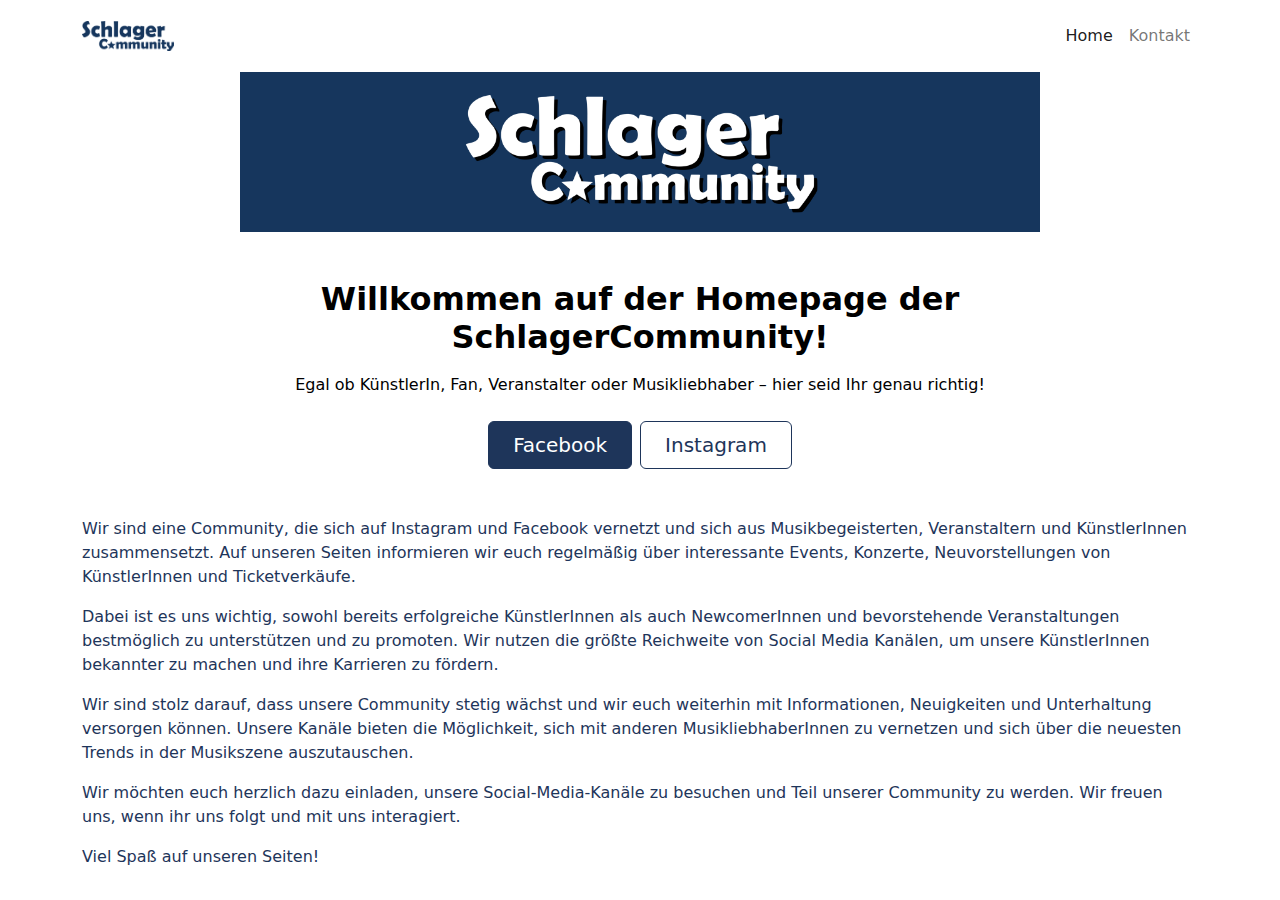
<file: index.html>
<!DOCTYPE html>
<html lang="de" style="--bs-primary: #1E355A;--bs-primary-rgb: 30,53,90;--bs-body-color: #1E355A;">

<head>
    <meta charset="utf-8">
    <meta name="viewport" content="width=device-width, initial-scale=1.0, shrink-to-fit=no">
    <title>Schlager Community</title>
    <link rel="canonical" href="https://schlagercommunity.com/">
    <meta property="og:url" content="https://schlagercommunity.com/">
    <meta property="og:type" content="website">
    <meta name="description" content="Egal ob KünstlerIn, Fan, Veranstalter oder Musikliebhaber – hier seid Ihr genau richtig!">
    <link rel="stylesheet" href="assets/bootstrap/css/bootstrap.min.css">
    <link rel="stylesheet" href="assets/css/Navbar-Right-Links-icons.css">
</head>

<body>
    <nav class="navbar navbar-light navbar-expand-md py-3">
        <div class="container"><a class="navbar-brand d-flex align-items-center" href="#"><img src="assets/img/Logo.png" style="height: 30px;"></a><button data-bs-toggle="collapse" class="navbar-toggler" data-bs-target="#navcol-2"><span class="visually-hidden">Toggle navigation</span><span class="navbar-toggler-icon"></span></button>
            <div class="collapse navbar-collapse" id="navcol-2">
                <ul class="navbar-nav ms-auto">
                    <li class="nav-item"><a class="nav-link active" href="index.html">Home</a></li>
                    <li class="nav-item"><a class="nav-link" href="kontakt.html">Kontakt</a></li>
                </ul>
            </div>
        </div>
    </nav>
    <div class="d-lg-flex justify-content-lg-center"><img src="assets/img/b1.jpg" style="width: 100%;max-width: 800px;"></div>
    <section class="py-4 py-xl-5">
        <div class="container h-100">
            <div class="row h-100">
                <div class="col-md-10 col-xl-8 text-center d-flex d-sm-flex d-md-flex justify-content-center align-items-center mx-auto justify-content-md-start align-items-md-center justify-content-xl-center">
                    <div>
                        <h2 class="fw-bold mb-3"><span style="color: rgb(0, 0, 0);">Willkommen auf der Homepage der SchlagerCommunity!</span></h2>
                        <p class="mb-4"><span style="color: rgb(0, 0, 0);">Egal ob KünstlerIn, Fan, Veranstalter oder Musikliebhaber – hier seid Ihr genau richtig!</span></p><a class="btn btn-primary fs-5 me-2 py-2 px-4" role="button" href="https://www.facebook.com/MeineSchlagerCommunity">Facebook</a><a class="btn btn-outline-primary fs-5 py-2 px-4" role="button" href="https://www.instagram.com/schlager.community/">Instagram</a>
                    </div>
                </div>
            </div>
        </div>
    </section>
    <div class="container">
        <p>Wir sind eine Community, die sich auf Instagram und Facebook vernetzt und sich aus Musikbegeisterten, Veranstaltern und KünstlerInnen zusammensetzt. Auf unseren Seiten informieren wir euch regelmäßig über interessante Events, Konzerte, Neuvorstellungen von KünstlerInnen und Ticketverkäufe.</p>
        <p>Dabei ist es uns wichtig, sowohl bereits erfolgreiche KünstlerInnen als auch NewcomerInnen und bevorstehende Veranstaltungen bestmöglich zu unterstützen und zu promoten. Wir nutzen die größte Reichweite von Social Media Kanälen, um unsere KünstlerInnen bekannter zu machen und ihre Karrieren zu fördern.</p>
        <p>Wir sind stolz darauf, dass unsere Community stetig wächst und wir euch weiterhin mit Informationen, Neuigkeiten und Unterhaltung versorgen können. Unsere Kanäle bieten die Möglichkeit, sich mit anderen MusikliebhaberInnen zu vernetzen und sich über die neuesten Trends in der Musikszene auszutauschen.</p>
        <p>Wir möchten euch herzlich dazu einladen, unsere Social-Media-Kanäle zu besuchen und Teil unserer Community zu werden. Wir freuen uns, wenn ihr uns folgt und mit uns interagiert.</p>
        <p>Viel Spaß auf unseren Seiten!</p>
    </div>
    <script src="assets/bootstrap/js/bootstrap.min.js"></script>
</body>

</html>
</file>
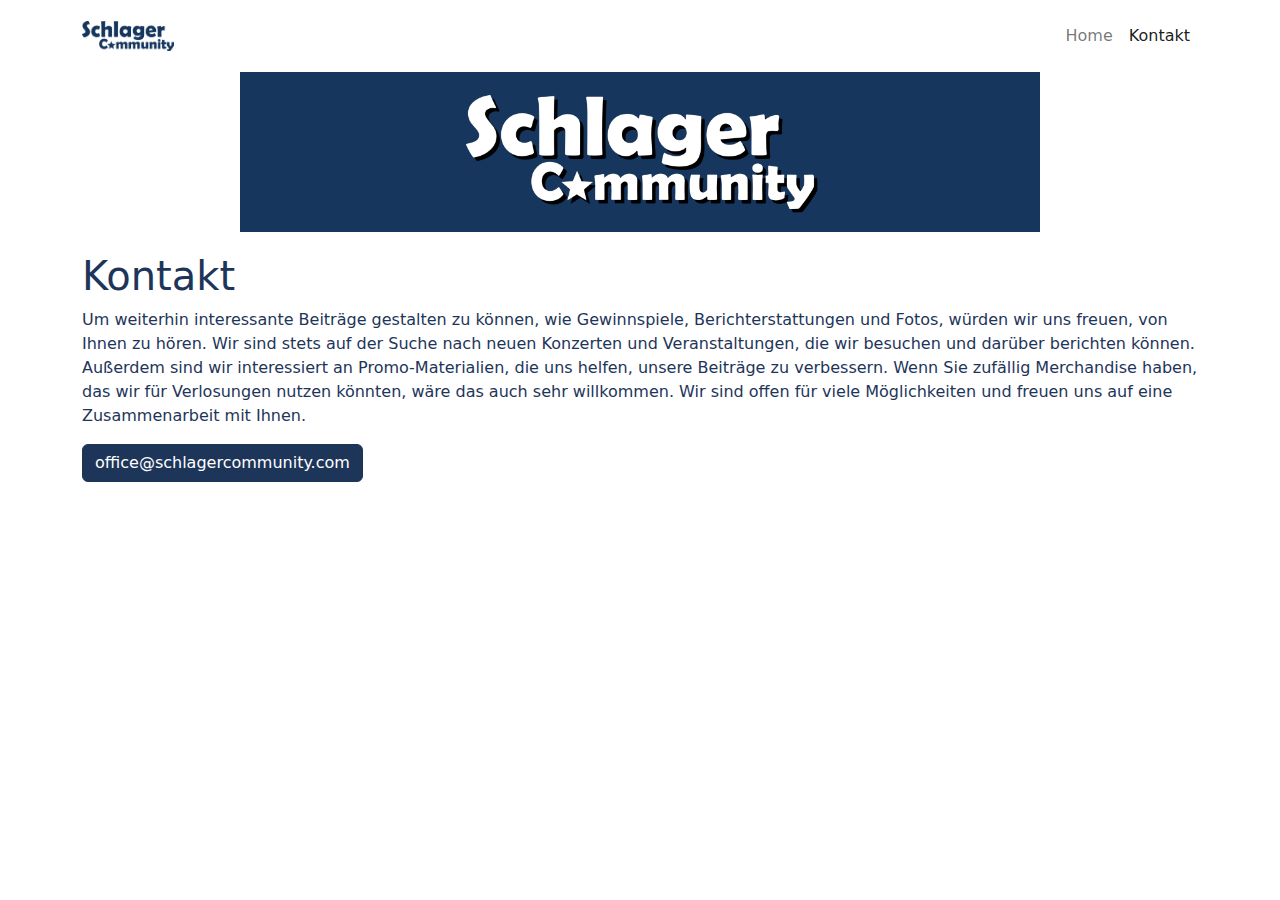
<file: kontakt.html>
<!DOCTYPE html>
<html lang="de" style="--bs-primary: #1E355A;--bs-primary-rgb: 30,53,90;--bs-body-color: #1E355A;">

<head>
    <meta charset="utf-8">
    <meta name="viewport" content="width=device-width, initial-scale=1.0, shrink-to-fit=no">
    <title>Schlager Community</title>
    <link rel="canonical" href="https://schlagercommunity.com/kontakt.html">
    <meta property="og:url" content="https://schlagercommunity.com/kontakt.html">
    <meta property="og:type" content="website">
    <meta name="description" content="Egal ob KünstlerIn, Fan, Veranstalter oder Musikliebhaber – hier seid Ihr genau richtig!">
    <link rel="stylesheet" href="assets/bootstrap/css/bootstrap.min.css">
    <link rel="stylesheet" href="assets/css/Navbar-Right-Links-icons.css">
</head>

<body>
    <nav class="navbar navbar-light navbar-expand-md py-3">
        <div class="container"><a class="navbar-brand d-flex align-items-center" href="#"><img src="assets/img/Logo.png" style="height: 30px;"></a><button data-bs-toggle="collapse" class="navbar-toggler" data-bs-target="#navcol-2"><span class="visually-hidden">Toggle navigation</span><span class="navbar-toggler-icon"></span></button>
            <div class="collapse navbar-collapse" id="navcol-2">
                <ul class="navbar-nav ms-auto">
                    <li class="nav-item"><a class="nav-link" href="index.html">Home</a></li>
                    <li class="nav-item"><a class="nav-link active" href="kontakt.html">Kontakt</a></li>
                </ul>
            </div>
        </div>
    </nav>
    <div class="d-lg-flex justify-content-lg-center"><img src="assets/img/b1.jpg" style="width: 100%;max-width: 800px;"></div>
    <section style="padding-top: 20px;">
        <div class="container">
            <h1>Kontakt</h1>
            <p>Um weiterhin interessante Beiträge gestalten zu können, wie Gewinnspiele, Berichterstattungen und Fotos, würden wir uns freuen, von Ihnen zu hören. Wir sind stets auf der Suche nach neuen Konzerten und Veranstaltungen, die wir besuchen und darüber berichten können. Außerdem sind wir interessiert an Promo-Materialien, die uns helfen, unsere Beiträge zu verbessern. Wenn Sie zufällig Merchandise haben, das wir für Verlosungen nutzen könnten, wäre das auch sehr willkommen. Wir sind offen für viele Möglichkeiten und freuen uns auf eine Zusammenarbeit mit Ihnen.</p><a class="btn btn-primary" role="button" href="mailto:office@schlagercommunity.com">office@schlagercommunity.com</a>
        </div>
    </section>
    <script src="assets/bootstrap/js/bootstrap.min.js"></script>
</body>

</html>
</file>
<file: assets/css/Navbar-Right-Links-icons.css>
.bs-icon {
  --bs-icon-size: .75rem;
  display: flex;
  flex-shrink: 0;
  justify-content: center;
  align-items: center;
  font-size: var(--bs-icon-size);
  width: calc(var(--bs-icon-size) * 2);
  height: calc(var(--bs-icon-size) * 2);
  color: var(--bs-primary);
}

.bs-icon-xs {
  --bs-icon-size: 1rem;
  width: calc(var(--bs-icon-size) * 1.5);
  height: calc(var(--bs-icon-size) * 1.5);
}

.bs-icon-sm {
  --bs-icon-size: 1rem;
}

.bs-icon-md {
  --bs-icon-size: 1.5rem;
}

.bs-icon-lg {
  --bs-icon-size: 2rem;
}

.bs-icon-xl {
  --bs-icon-size: 2.5rem;
}

.bs-icon.bs-icon-primary {
  color: var(--bs-white);
  background: var(--bs-primary);
}

.bs-icon.bs-icon-primary-light {
  color: var(--bs-primary);
  background: rgba(var(--bs-primary-rgb), .2);
}

.bs-icon.bs-icon-semi-white {
  color: var(--bs-primary);
  background: rgba(255, 255, 255, .5);
}

.bs-icon.bs-icon-rounded {
  border-radius: .5rem;
}

.bs-icon.bs-icon-circle {
  border-radius: 50%;
}
</file>
